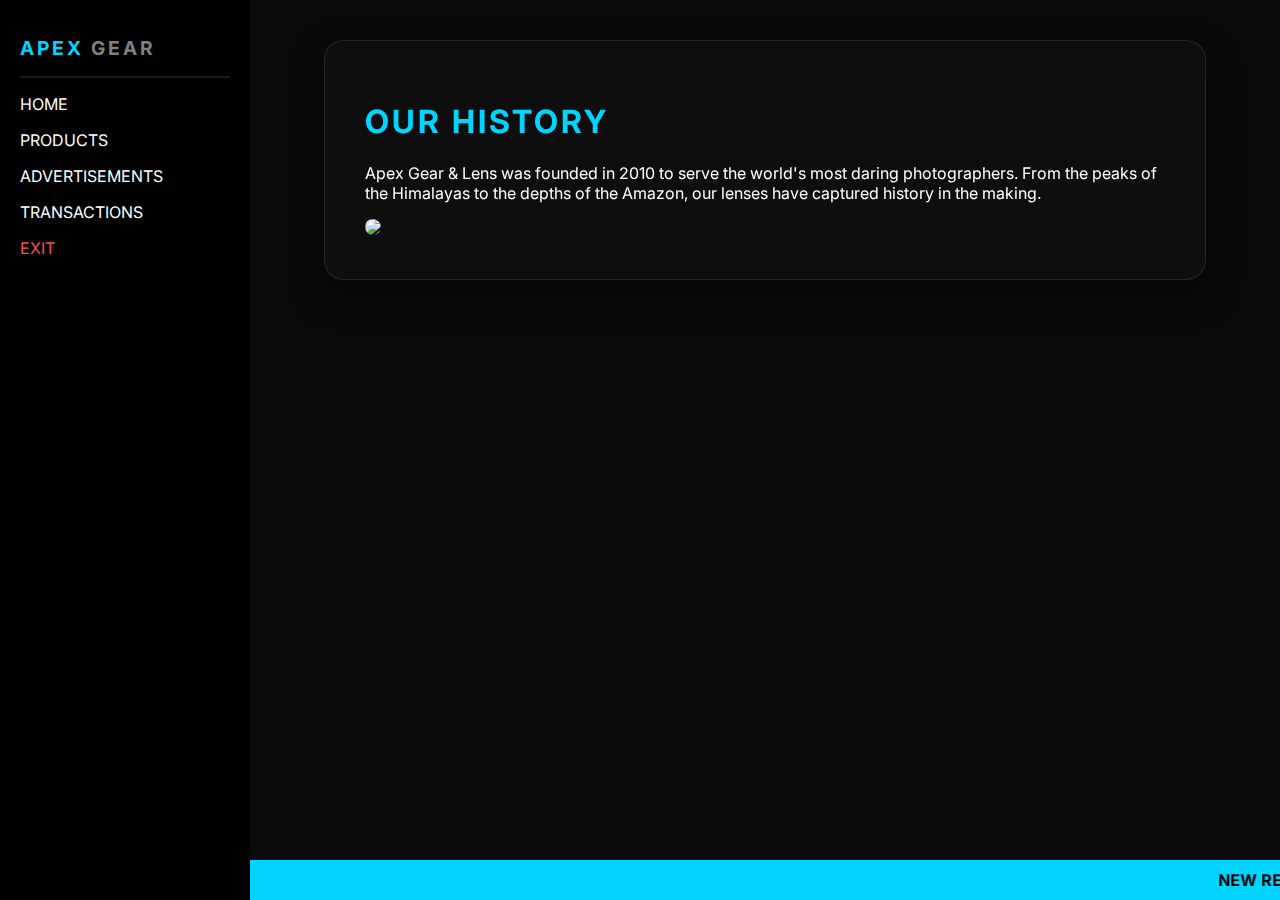
<file: Index.html>
<!DOCTYPE html>
<html>
<head>
    <title>Apex Gear & Lens | Professional Imaging</title>
</head>
<frameset cols="250,*" frameborder="0" border="0" framespacing="0">
    <frame src="menu.html" name="sidebar" scrolling="no" noresize>
    <frame src="home.html" name="main_display">
    <noframes>
        <body>Your browser does not support frames. <a href="home.html">Enter Site</a></body>
    </noframes>
</frameset>
</html>
</file>
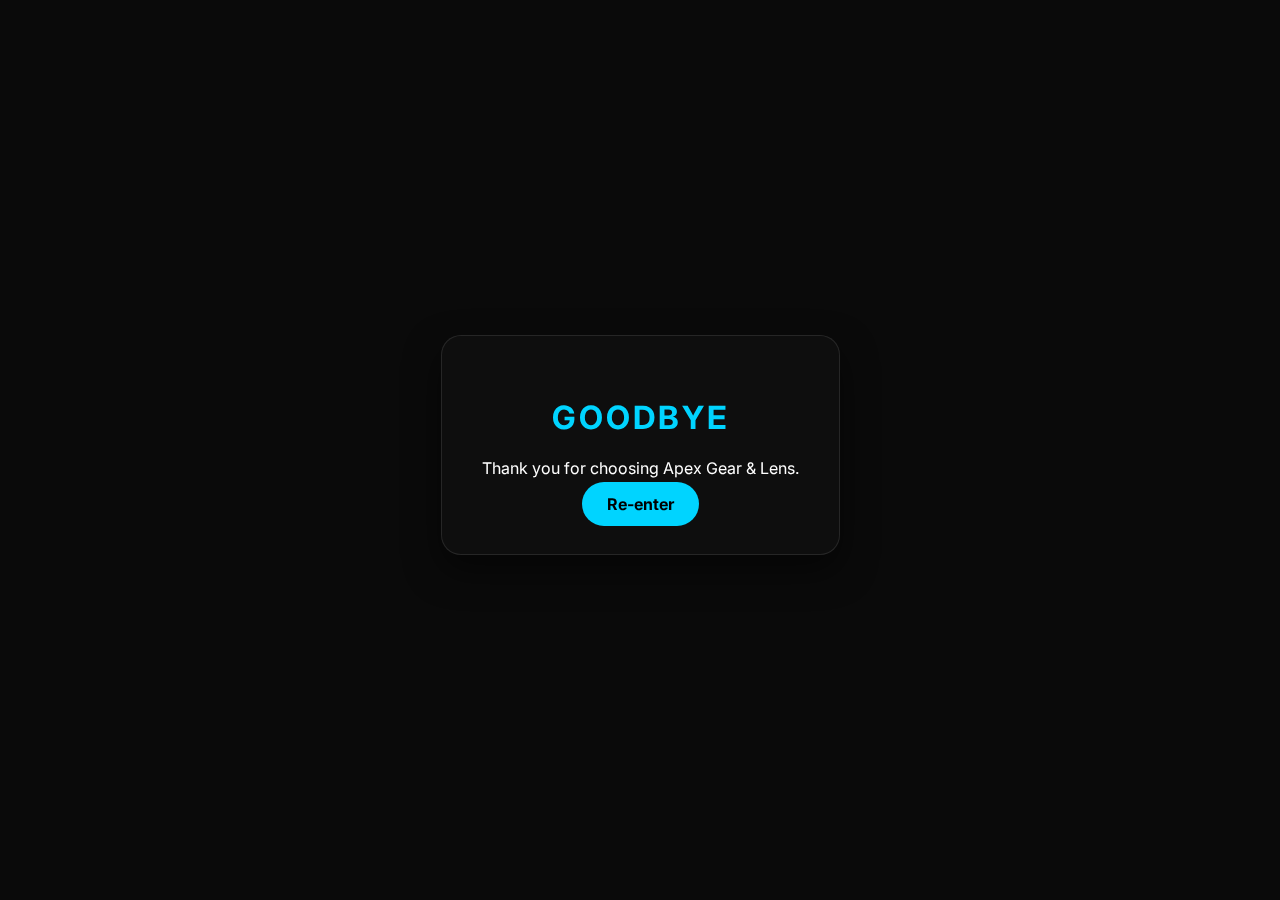
<file: exit.html>
<!DOCTYPE html>
<html>
<head><link rel="stylesheet" href="style.css"></head>
<body style="display:flex; align-items:center; justify-content:center; height:90vh;">
    <div class="glass-card" style="text-align:center;">
        <h1>Goodbye</h1>
        <p>Thank you for choosing Apex Gear & Lens.</p>
        <a href="home.html" class="btn" style="text-decoration:none;">Re-enter</a>
    </div>
</body>
</html>
</file>
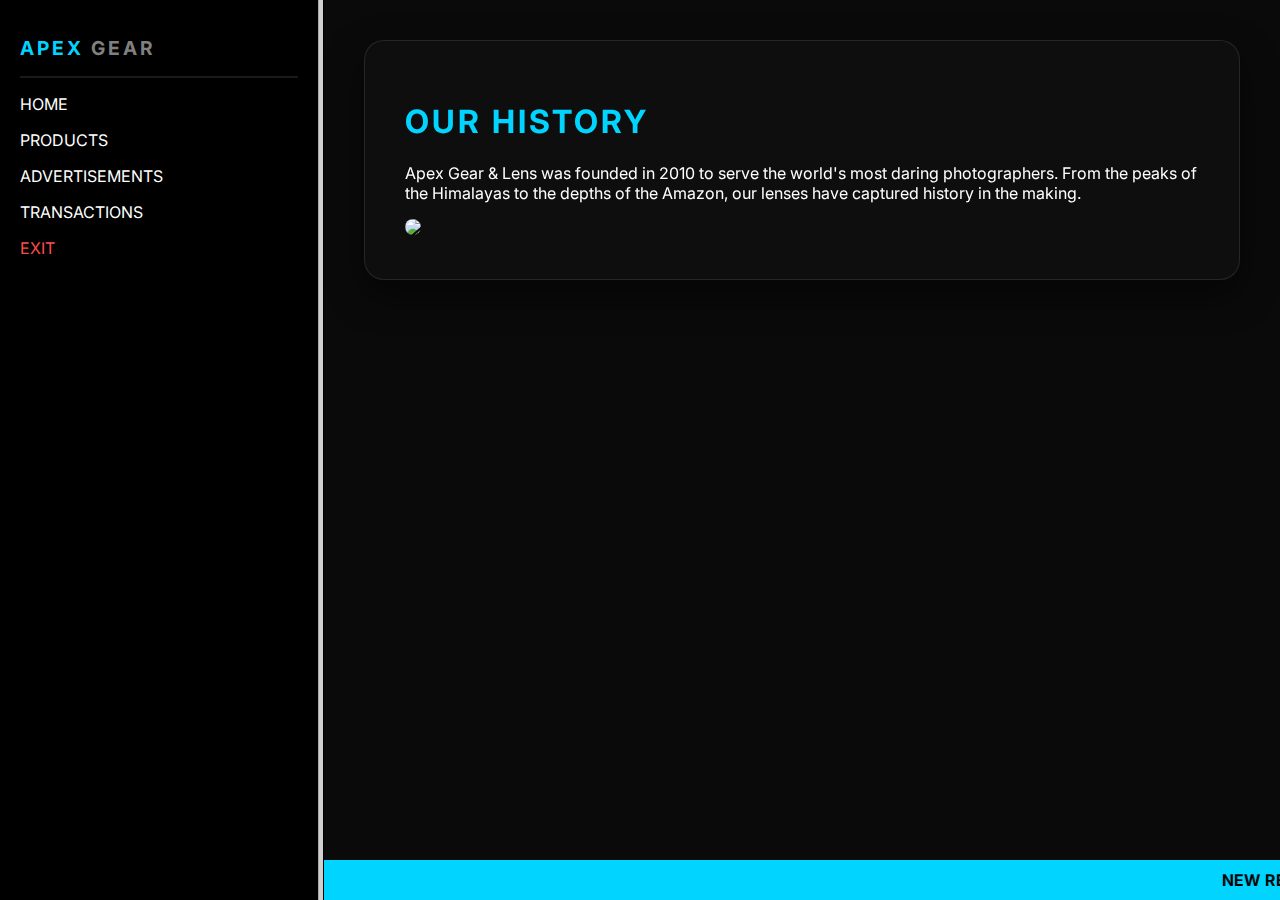
<file: frame.html>
<!DOCTYPE html>
<html>
<head>
  <title>Scented Serenade</title>
  <link rel="stylesheet" href="style.css">
</head>

<frameset cols="25%,75%">
  <frame src="menu.html">
  <frame src="home.html" name="content">
</frameset>

</html>
</file>
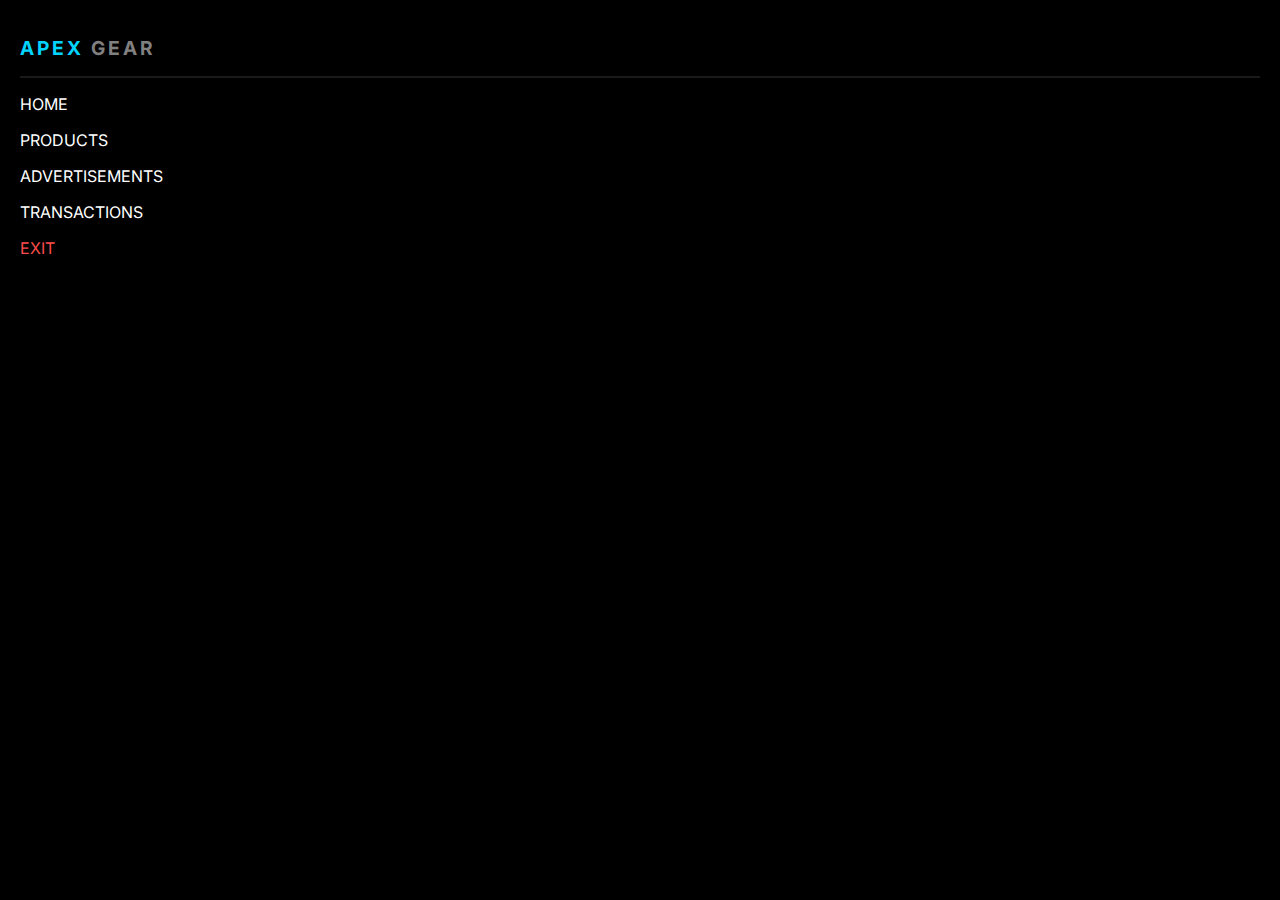
<file: menu.html>
<!DOCTYPE html>
<html>
<head><link rel="stylesheet" href="style.css"></head>
<body style="padding: 20px; background: #000;">
    <h2 style="font-size: 1.2rem;">APEX <span style="color:grey">GEAR</span></h2>
    <hr style="border: 0.5px solid var(--border);">
    <p><a href="home.html" target="main_display" style="color:white; text-decoration:none;">HOME</a></p>
    <p><a href="products.html" target="main_display" style="color:white; text-decoration:none;">PRODUCTS</a></p>
    <p><a href="ads.html" target="main_display" style="color:white; text-decoration:none;">ADVERTISEMENTS</a></p>
    <p><a href="transaction.html" target="main_display" style="color:white; text-decoration:none;">TRANSACTIONS</a></p>
    <p><a href="exit.html" target="main_display" style="color:#ff4d4d; text-decoration:none;">EXIT</a></p>
</body>
</html>
</file>
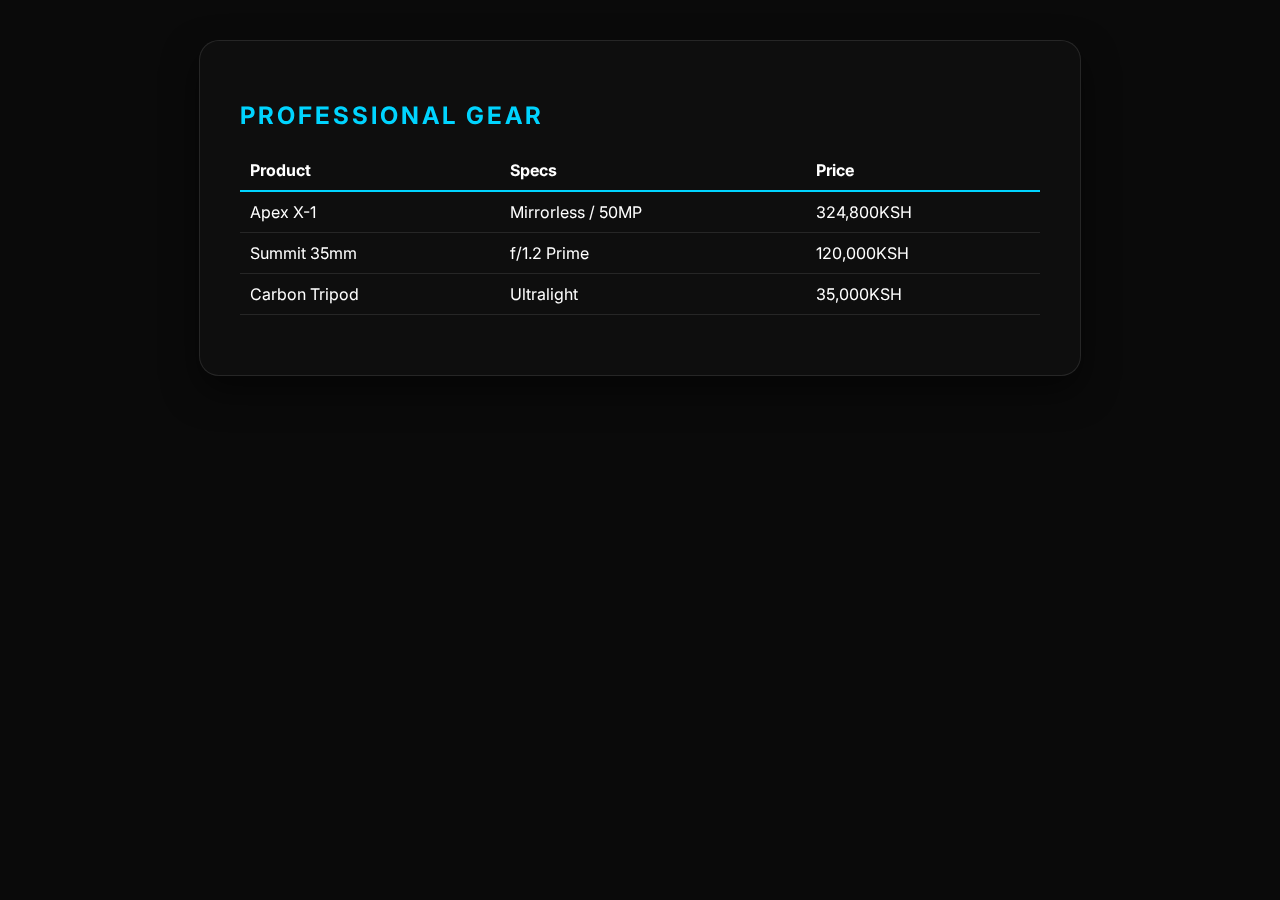
<file: products.html>
<!DOCTYPE html>
<html>
<head><link rel="stylesheet" href="style.css"></head>
<body background="https://images.unsplash.com/photo-1516035069371-29a1b244cc32?q=80&w=2070">
    <div class="glass-card">
        <h2>Professional Gear</h2>
        <table>
            <tr><th>Product</th><th>Specs</th><th>Price</th></tr>
            <tr><td>Apex X-1</td><td>Mirrorless / 50MP</td><td>324,800KSH</td></tr>
            <tr><td>Summit 35mm</td><td>f/1.2 Prime</td><td>120,000KSH</td></tr>
            <tr><td>Carbon Tripod</td><td>Ultralight</td><td>35,000KSH</td></tr>
        </table>
    </div>
</body>
</html>
</file>
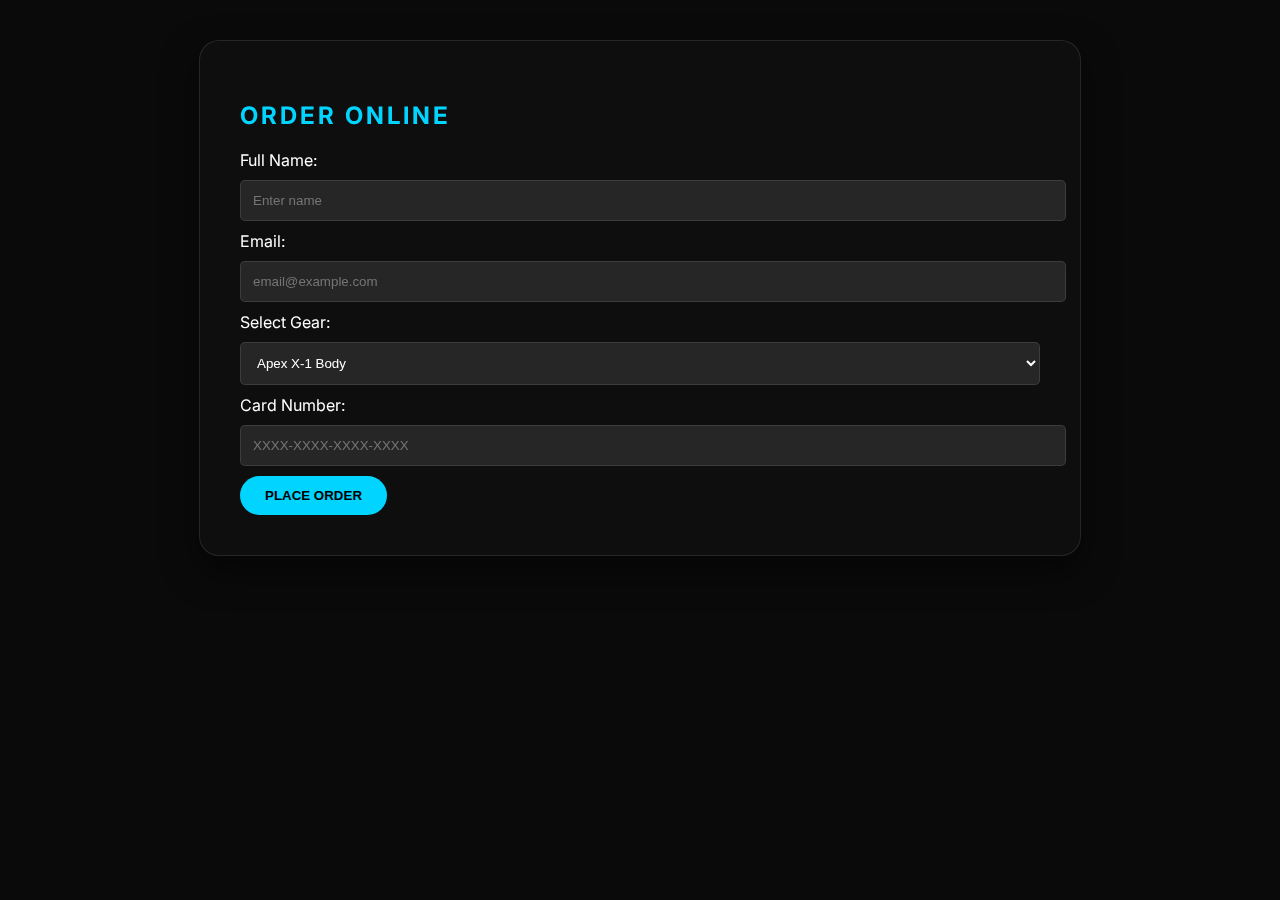
<file: transaction.html>
<!DOCTYPE html>
<html>
<head><link rel="stylesheet" href="style.css"></head>
<body background="https://images.unsplash.com/photo-1512132411229-c30391241dd8?q=80&w=2070">
    <div class="glass-card">
        <h2>Order Online</h2>
        <form>
            Full Name: <input type="text" placeholder="Enter name">
            Email: <input type="email" placeholder="email@example.com">
            Select Gear: 
            <select>
                <option>Apex X-1 Body</option>
                <option>Summit 35mm Lens</option>
                <option>Carbon Tripod</option>
            </select>
            Card Number: <input type="password" placeholder="XXXX-XXXX-XXXX-XXXX">
            <button class="btn">PLACE ORDER</button>
        </form>
    </div>
</body>
</html>
</file>
<file: style.css>
@import url('https://fonts.googleapis.com/css2?family=Inter:wght@300;400;700&display=swap');

:root {
    --primary: #00d4ff;
    --glass: rgba(15, 15, 15, 0.85);
    --border: rgba(255, 255, 255, 0.1);
}

body {
    font-family: 'Inter', sans-serif;
    color: #ffffff;
    margin: 0;
    padding: 40px;
    background-color: #0a0a0a;
    background-size: cover;
    background-attachment: fixed;
    background-position: center;
}

.glass-card {
    background: var(--glass);
    backdrop-filter: blur(15px);
    border: 1px solid var(--border);
    border-radius: 20px;
    padding: 40px;
    max-width: 800px;
    margin: 0 auto;
    box-shadow: 0 15px 35px rgba(0,0,0,0.5);
}

h1, h2 { text-transform: uppercase; letter-spacing: 3px; color: var(--primary); }

table { width: 100%; border-collapse: collapse; margin: 20px 0; }
th { text-align: left; border-bottom: 2px solid var(--primary); padding: 10px; }
td { padding: 10px; border-bottom: 1px solid var(--border); }

input, select {
    width: 100%; padding: 12px; margin: 10px 0;
    background: rgba(255,255,255,0.1); border: 1px solid var(--border);
    border-radius: 5px; color: white;
}

.btn {
    background: var(--primary); color: #000; padding: 12px 25px;
    border: none; border-radius: 50px; font-weight: bold; cursor: pointer;
}
</file>
